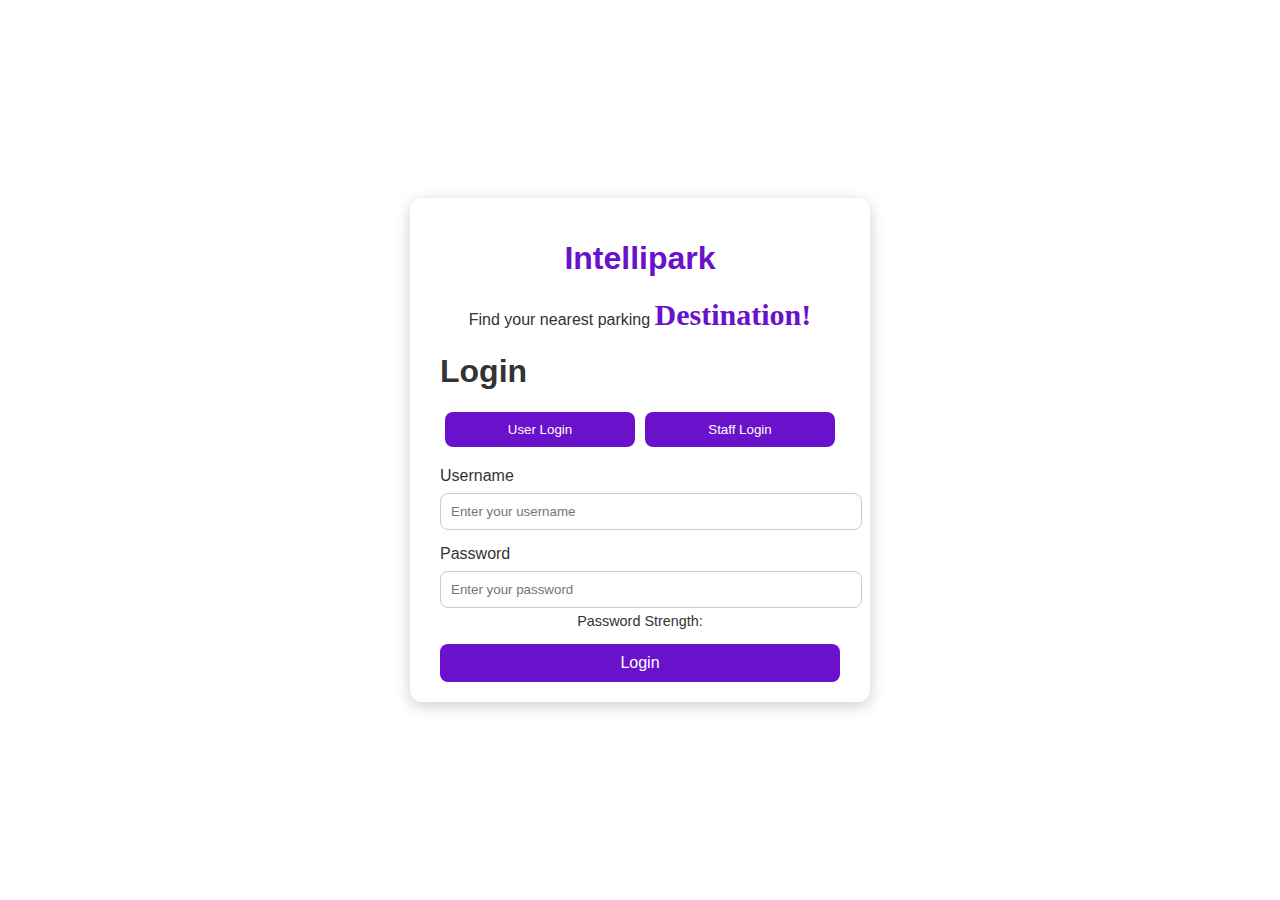
<file: templates/index.html>
<!DOCTYPE html>
<html lang="en">
<head>
    <meta charset="UTF-8">
    <meta name="viewport" content="width=device-width, initial-scale=1.0">
    <title>Login Page</title>
    <style>
        body {
            font-family: Arial, sans-serif;
            margin: 0;
            display: flex;
            justify-content: center;
            align-items: center;
            height: 100vh;
            transition: background-color 0.3s ease;
        }
        .container {
            background: #ffffff;
            color: #333;
            padding: 20px 30px;
            border-radius: 12px;
            box-shadow: 0 4px 15px rgba(0, 0, 0, 0.2);
            max-width: 400px;
            width: 100%;
        }
        .title-section {
            text-align: center;
            margin-bottom: 20px;
        }
        .title-section h2 {
            font-size: 1.5rem;
            margin: 0;
        }
        .title-section p {
            font-size: 1rem;
            margin: 0;
            margin-top: 5px;
            font-weight: 400;
        }
        .title-section .cursive {
            font-family: 'Brush Script MT', cursive;
            font-weight: bold;
        }
        .btn-group {
            display: flex;
            justify-content: space-between;
            margin-bottom: 20px;
        }
        .btn-group button {
            flex: 1;
            margin: 0 5px;
            padding: 10px;
            border: none;
            border-radius: 8px;
            background-color: #6a11cb;
            color: white;
            cursor: pointer;
            transition: 0.3s;
        }
        .btn-group button:hover {
            background-color: #2575fc;
        }
        label {
            display: block;
            margin-bottom: 8px;
        }
        input[type="text"], input[type="password"] {
            width: 100%;
            padding: 10px;
            margin-bottom: 15px;
            border: 1px solid #ccc;
            border-radius: 8px;
        }
        .password-strength {
            margin-top: -10px;
            margin-bottom: 15px;
            font-size: 0.9em;
            text-align: center;
        }
        .strength-weak {
            color: #e74c3c;
        }
        .strength-medium {
            color: #f1c40f;
        }
        .strength-strong {
            color: #2ecc71;
        }
        .login-btn {
            width: 100%;
            padding: 10px;
            border: none;
            border-radius: 8px;
            background-color: #6a11cb;
            color: white;
            font-size: 1em;
            cursor: pointer;
            transition: 0.3s;
        }
        .login-btn:hover {
            background-color: #2575fc;
        }
        .error {
            color: red;
            font-size: 0.9em;
            text-align: center;
        }
        .cursive{
            color:  #6a11cb;
            font-size: 30px;
        }
        .ip{
            color: #6a11cb;
        }
    </style>
</head>
<body>
    <div class="container">
        <div class="title-section">
            <h1 class="ip">Intellipark</h1>
            <p class="n">Find your nearest parking <span class="cursive">Destination!</span></p>
        </div>
        <h1 id="page-title">Login</h1>
        <div class="btn-group">
            <button onclick="setLoginType('user')">User Login</button>
            <button onclick="setLoginType('staff')">Staff Login</button>
        </div>
        <form onsubmit="validateLogin(event)">
            <label for="username">Username</label>
            <input type="text" id="username" placeholder="Enter your username">
            
            <label for="password">Password</label>
            <input type="password" id="password" oninput="checkStrength()" placeholder="Enter your password">
            <div id="password-strength" class="password-strength">Password Strength: </div>
            
            <div id="error-message" class="error"></div>
            
            <button type="submit" class="login-btn">Login</button>
        </form>
    </div>

    <script>
        let loginType = null;
    
        function setLoginType(type) {
            loginType = type;
            document.getElementById("page-title").textContent = type === "user" ? "User Login" : "Staff Login";
            document.body.style.backgroundColor = type === "user" ? "#f0f8ff" : "#fff0f5";
        }
    
        function validateLogin(event) {
            event.preventDefault();
    
            const username = document.getElementById("username").value.trim();
            const password = document.getElementById("password").value.trim();
            const errorMessage = document.getElementById("error-message");
    
            if (loginType === "staff" && username === "admin" && password === "123456@admin") {
                window.location.href = "/dashboard_admin"; // Flask route for staff page
            } else if (loginType === "user" && username === "user" && password === "123456@user") {
                window.location.href = "/dashboard_user"; // Flask route for user page
            } else {
                errorMessage.textContent = "Invalid username or password!";
            }
        }
    
        function checkStrength() {
            const strengthIndicator = document.getElementById('password-strength');
            const password = document.getElementById('password').value;
            if (password.length < 6) {
                strengthIndicator.textContent = 'Password Strength: Weak';
                strengthIndicator.className = 'password-strength strength-weak';
            } else if (password.length < 10) {
                strengthIndicator.textContent = 'Password Strength: Medium';
                strengthIndicator.className = 'password-strength strength-medium';
            } else {
                strengthIndicator.textContent = 'Password Strength: Strong';
                strengthIndicator.className = 'password-strength strength-strong';
            }
        }
    </script>
    
</body>
</html>
</file>
